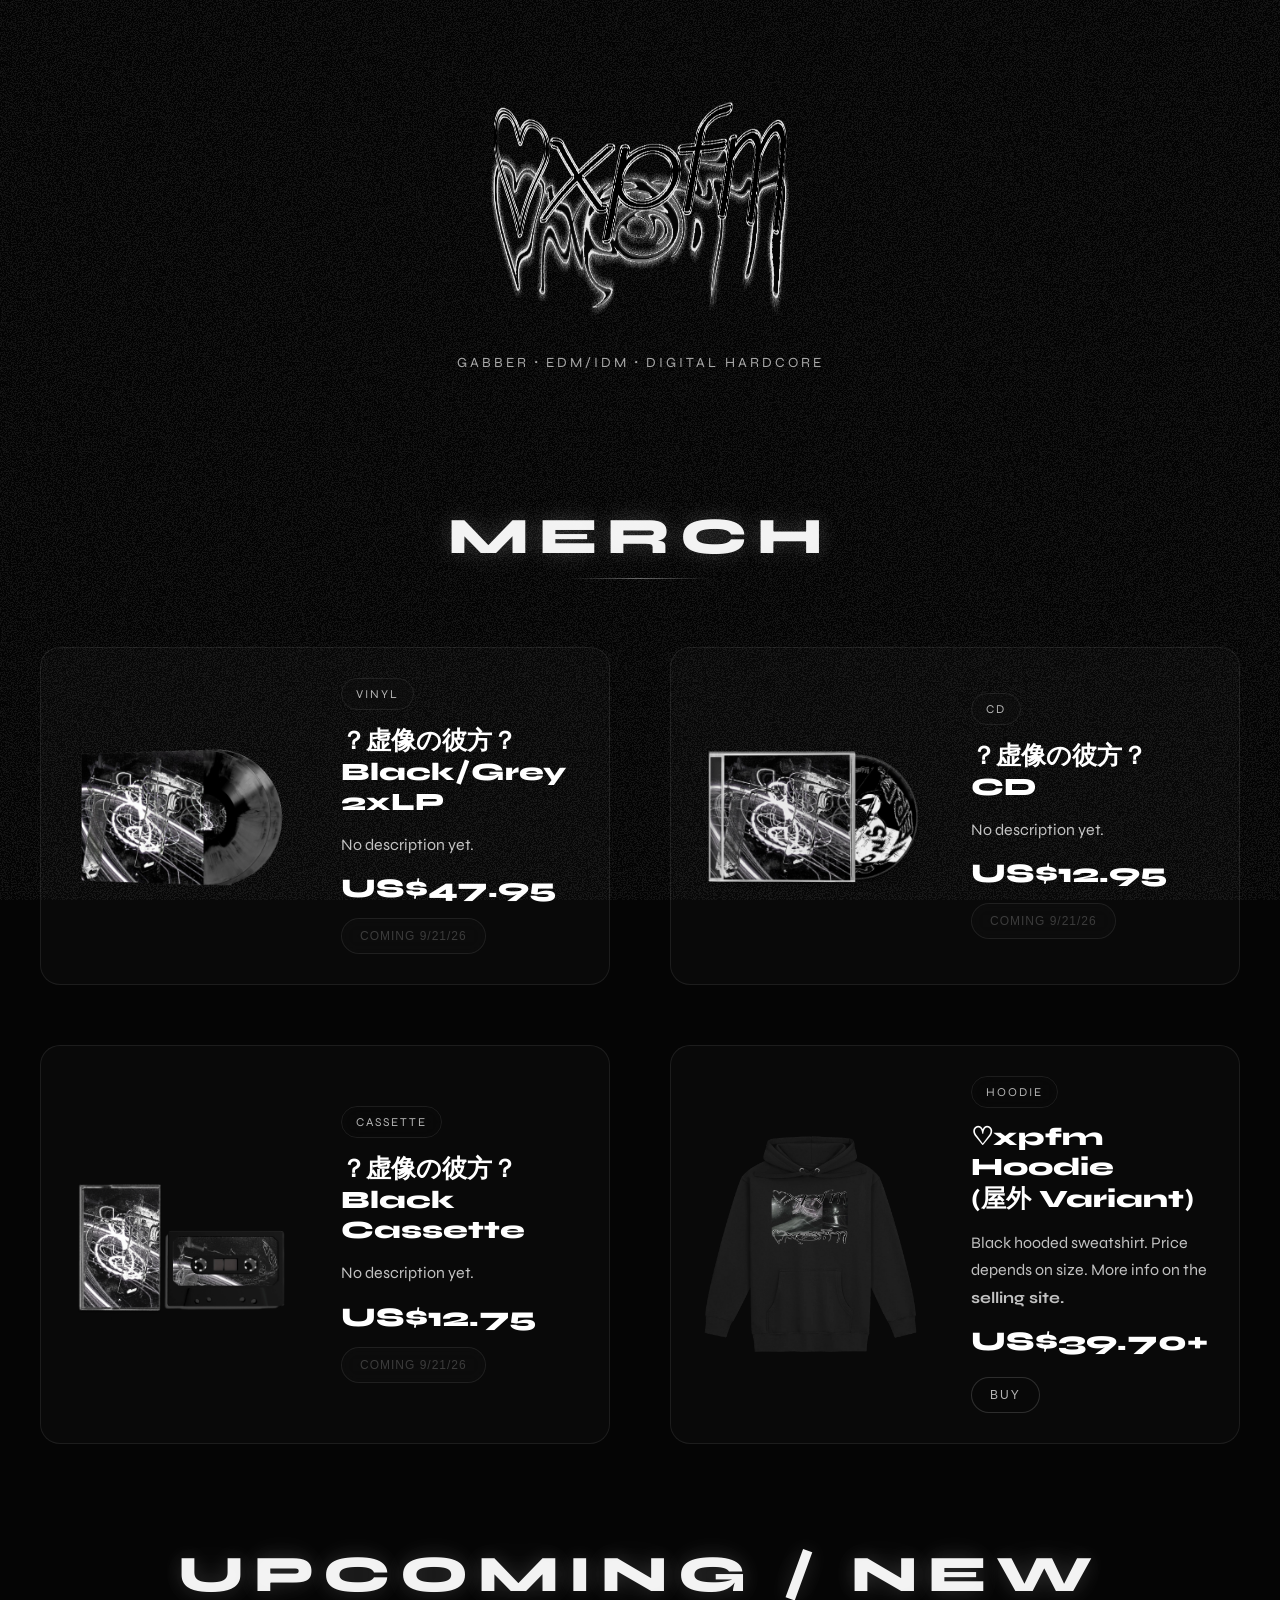
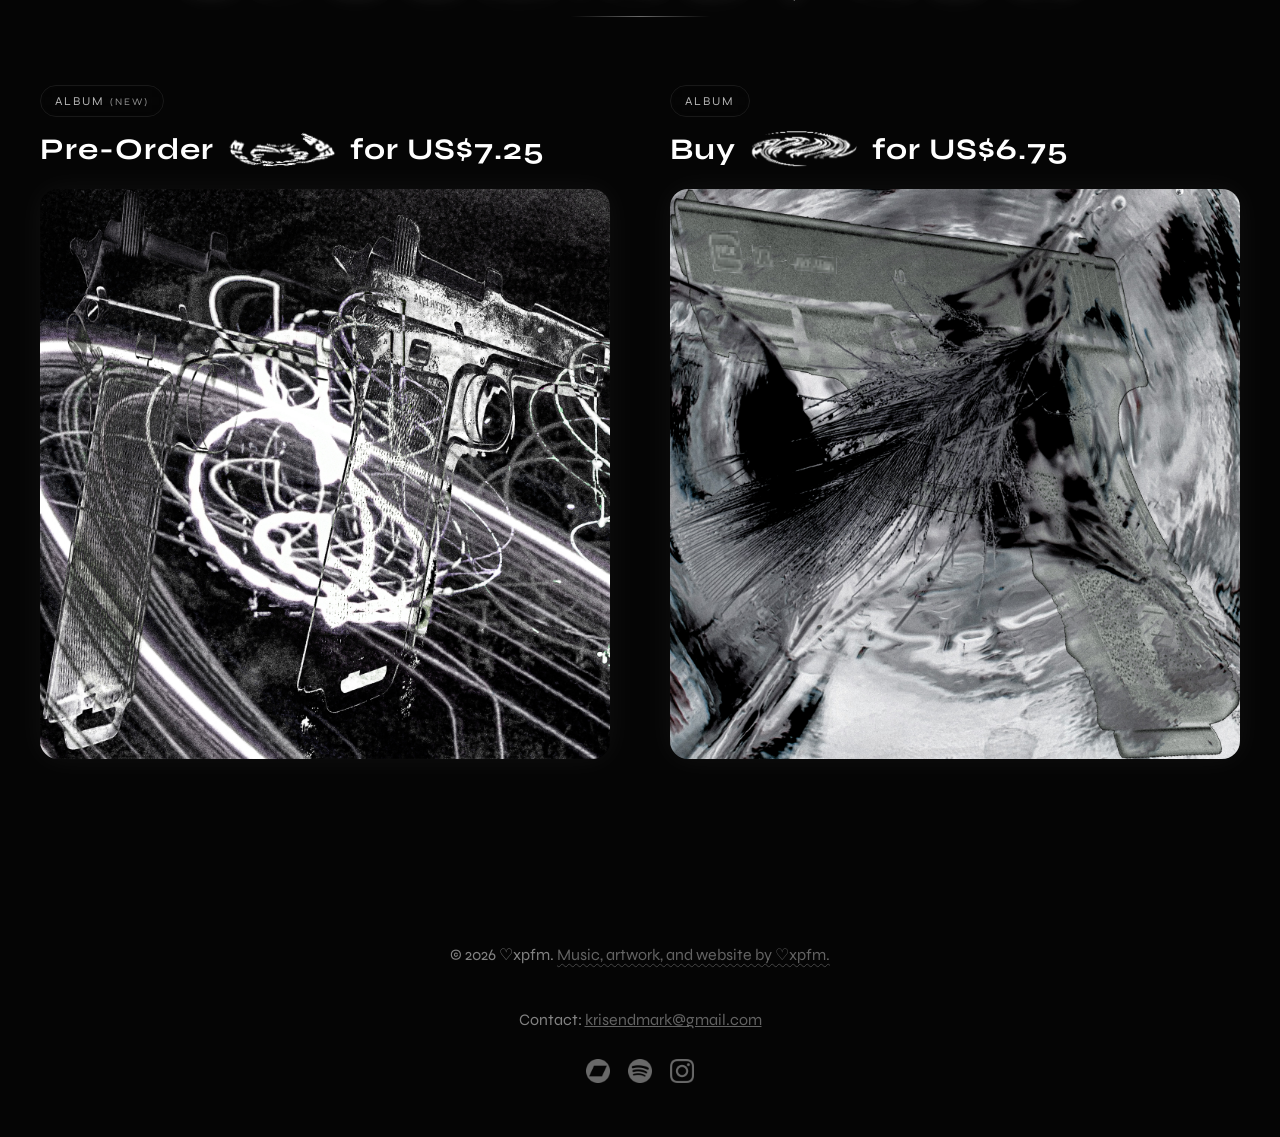
<file: index.html>
<!DOCTYPE html>
<html lang="en">
<head>
    <meta charset="UTF-8">
    <meta name="viewport" content="width=device-width, initial-scale=1.0">

    <!-- Open Graph -->
    <meta property="og:title" content="☆〜（ゝ。∂）">
    <meta property="og:description" content="♡xpfm's official website`;">
    <meta property="og:image" content="https://krisnyrae.github.io/web/LOGO2.png">
    <meta property="og:url" content="https://krisnyrae.github.io/web">
    <meta property="og:type" content="website">

    <!-- Twitter -->
    <meta name="twitter:card" content="summary_large_image">

    <title>☆〜（ゝ。∂）</title>
    <link rel="icon" type="image/png" href="LOGO.png">
    <link rel="stylesheet" href="style.css">
    <link href="https://fonts.googleapis.com/css2?family=Syne:wght@400;500;700;800&display=swap" rel="stylesheet">
</head>

<body>

<div class="grain"></div>

<header class="hero">
    <img src="LOGO2.png" class="main-logo" alt="logo">
    <p class="subtitle">
        gabber・edm/idm・digital hardcore
    </p>
</header>

<main class="container">

    <h2 class="section-title" id="merch">Merch</h2>

    <section class="merch-card">

        <div class="merch-image">
            <img src="src/vinyl.png" alt="？虚像の彼方？ Black/Grey 2xLPl">
        </div>

        <div class="merch-info">
            <span class="tag">VINYL</span>

            <h3>？虚像の彼方？ Black/Grey 2xLP</h3>

            <p>
                No description yet.
            </p>

            <span class="price">US$47.95</span>

            <button class="buy-button-disabled">COMING 9/21/26</button>
        </div>

    </section>

    <section class="merch-card">

        <div class="merch-image">
            <img src="src/cd.png" alt="？虚像の彼方？ CD">
        </div>

        <div class="merch-info">
            <span class="tag">CD</span>

            <h3>？虚像の彼方？ CD</h3>

            <p>
                No description yet.
            </p>

            <span class="price">US$12.95</span>

            <button class="buy-button-disabled">COMING 9/21/26</button>
        </div>

    </section>

    <section class="merch-card">

        <div class="merch-image">
            <img src="src/cassette.png" alt="？虚像の彼方？ Black Cassette">
        </div>

        <div class="merch-info">
            <span class="tag">CASSETTE</span>

            <h3>？虚像の彼方？ Black Cassette</h3>

            <p>
                No description yet.
            </p>

            <span class="price">US$12.75</span>

            <button class="buy-button-disabled">COMING 9/21/26</button>
        </div>

    </section>

    <section class="merch-card">

        <div class="merch-image">
            <img src="src/hoodie.png" alt="♡xpfm Hoodie (屋外 Variant)">
        </div>

        <div class="merch-info">
            <span class="tag">HOODIE</span>

            <h3>♡xpfm Hoodie <br> (屋外 Variant)</h3>

            <p>
                Black hooded sweatshirt. Price depends on size. More info on the <strong>selling site.</strong>
            </p>

            <span class="price">US$39.70+</span>

            <button class="buy-button" onclick="window.location.href='https://drugsqueeze-shop.fourthwall.com/products/xpfm-hoodie-variant';">BUY</button>
        </div>

    </section>

    <h2 class="section-title" id="upcoming">Upcoming / New</h2>

    <section class="music-card">
        <div class="music-info">
            <span class="tag">ALBUM <span class="parenthesis">(NEW)</span></span>

            <p>
                Pre-Order
                <img src="src/illusions.png" alt="logo" class="music-logo">
                for US$7.25
            </p>
        </div>

        <a href="https://krisnyrae.bandcamp.com/album/illusions-elsewhere" target="_blank">
            <img src="src/illusions.jpg" alt="cover" class="cover">
        </a>
    </section>

    <section class="music-card">
        <div class="music-info">
            <span class="tag">ALBUM</span>

            <p>
                Buy
                <img src="src/shoeonfire.png" alt="logo" class="music-logo">
                for US$6.75
            </p>
        </div>

        <a href="https://krisnyrae.bandcamp.com/album/--5" target="_blank">
            <img src="src/shoeonfire.jpg" alt="cover" class="cover">
        </a>
    </section>

</main>

<footer class="footer">
    <p>© 2026 ♡xpfm. <span>Music, artwork, and website by ♡xpfm.</span></p>
    <p>Contact: <a href="mailto:krisendmark@gmail.com">krisendmark@gmail.com</a></p>

    <div class="socials">
        <a href="https://krisnyrae.bandcamp.com/" target="_blank"><img src="scls/bc.png"></a>
        <a href="https://open.spotify.com/artist/1dz6yT9Q7J2vF3eEriQHKI" target="_blank"><img src="scls/spot.png"></a>
        <a href="https://www.instagram.com/drugsqueeze/" target="_blank"><img src="scls/ig.png"></a>
    </div>
</footer>

</body>
</html>
</file>
<file: style.css>
* {
    box-sizing: border-box;
}

html {
    scroll-behavior: smooth;
}

body {
    margin: 0;
    min-height: 100vh;
    background: #050505;
    color: white;
    font-family: 'Syne', sans-serif;
    overflow-x: hidden;
}

body::before,
body::after {
    content: "";

    position: fixed;
    border-radius: 50%;

    filter: blur(180px);

    pointer-events: none;

    z-index: -1;
}

p, span {
    cursor: help;
}

/* hero */

.hero {
    padding-top: 80px;
    text-align: center;
}

.main-logo {
    width: 300px;
    height: 250px;
    opacity: 0.9;
    margin-bottom: 10px;
}

.hero h1 {
    margin: 0;
    font-size: clamp(42px, 7vw, 90px);
    font-weight: 800;
    letter-spacing: 4px;
}

.subtitle {
    margin-top: 10px;
    opacity: 0.65;
    font-size: 14px;
    letter-spacing: 3px;
    text-transform: uppercase;
}

/* navigation */

.nav {
    display: flex;
    justify-content: center;
    align-items: center;
    gap: 28px;

    padding: 20px;
    margin-top: 10px;

    flex-wrap: wrap;
}

.nav a {
    padding: 8px 14px;

    border: 1px solid rgba(255,255,255,0.12);
    border-radius: 999px;

    color: rgba(255,255,255,0.75);
    text-decoration: none;

    font-size: 12px;
    font-weight: 500;
    letter-spacing: 2px;
    text-transform: uppercase;

    transition: 0.3s ease;
}

.nav a:hover {
    transform: translateY(-2px);
    border-color: rgba(255,255,255,0.25);
    color: #fff;
}

.nav a:hover {
    opacity: 1;
    transform: translateY(-2px);
}

/* container */

.container {
    width: 100%;
    max-width: 1500px;

    margin: 0 auto;
    padding: 80px 40px 140px;

    display: grid;
    grid-template-columns: repeat(2, minmax(0, 1fr));
    gap: 60px;
}

.music-card {
    width: 100%;
    max-width: 650px;

    justify-self: center;

    display: flex;
    flex-direction: column;
    gap: 22px;
}

.section-title {
    grid-column: 1 / -1;

    position: relative;

    margin: 40px 0 20px;

    text-align: center;

    font-size: clamp(28px, 4vw, 56px);
    font-weight: 800;
    letter-spacing: 10px;
    text-transform: uppercase;

    color: rgba(255,255,255,0.95);

    text-shadow:
            0 0 20px rgba(255,255,255,0.15),
            0 0 40px rgba(255,255,255,0.08);
}

.section-title::after {
    content: "";

    position: absolute;
    left: 50%;
    bottom: -12px;

    width: 140px;
    height: 1px;

    transform: translateX(-50%);

    background:
            linear-gradient(
                    to right,
                    transparent,
                    rgba(255,255,255,0.4),
                    transparent
            );
}

/* cards */

.music-info {
    display: flex;
    flex-direction: column;
    gap: 14px;
}

.tag {
    width: fit-content;

    padding: 8px 14px;

    border: 1px solid rgba(255,255,255,0.12);

    border-radius: 999px;

    font-size: 12px;
    letter-spacing: 2px;
    text-transform: uppercase;

    opacity: 0.7;

    backdrop-filter: blur(10px);
}

.tag a {
    color: #fff;
    cursor: cell;
    text-decoration: underline wavy rgba(255, 255, 255, 0.49) 1px;
    text-underline-offset: 3px;
}

.parenthesis {
    opacity: 0.8;
    font-size: 10px;
}

.music-info p {
    margin: 0;

    display: flex;
    align-items: center;
    gap: 14px;

    font-size: 30px;
    font-weight: 700;
    letter-spacing: 1px;
}

/* logos */

.release-name {
    font-size: 32px;

    transition:
            transform 0.3s ease,
            filter 0.3s ease;

    text-shadow:
            0 0 20px rgba(255,255,255,0.3),
            0 0 40px rgba(255,255,255,0.16);
}

.release-name:hover {
    transform: scale(1.05);
    filter: brightness(1.4);
}

.music-logo {
    height: 36px;

    transition:
            transform 0.3s ease,
            filter 0.3s ease;
}

.music-logo:hover {
    transform: scale(1.1) rotate(-2deg);
    filter: brightness(1.4);
}

/* covers */

.cover {
    width: 100%;
    display: block;

    border-radius: 18px;

    box-shadow:
            0 0 30px rgba(255,255,255,0.05);

    transition:
            transform 0.45s ease,
            box-shadow 0.45s ease,
            filter 0.45s ease;
}

.cover:hover {
    transform: translateY(-6px) scale(1.02);

    filter: brightness(1.05);

    box-shadow:
            0 0 80px rgba(255,255,255,0.12);
}

/* footer */

.footer {
    padding: 30px 20px 50px;

    display: flex;
    flex-direction: column;
    align-items: center;
    gap: 14px;

    text-align: center;

    opacity: 0.5;
}

.footer span {
    text-decoration: underline wavy rgba(255, 255, 255, 0.49) 1px;
    text-underline-offset: 3px;
    color: rgba(255,255,255,0.75);
}

.footer a {
    color: rgba(255,255,255,0.75);
}

.socials {
    display: flex;
    gap: 18px;
    flex-wrap: wrap;
    justify-content: center;
}

.socials img {
    width: 24px;
    opacity: 0.8;
    transition:
            transform 0.45s ease,
            opacity 0.8s ease;
}

.socials img:hover {
    opacity: 1;
    transform: translateY(-2px);
    transition: 0.5s;
}

.grain {
    position: fixed;
    inset: 0;

    background-image: url("noise.svg");
    background-repeat: repeat;
    background-size: auto;

    opacity: 0.1;
    pointer-events: none;
    z-index: -1;
}

/* merch */

.merch-card {
    display: flex;
    align-items: center;
    gap: 50px;

    width: 100%;
    max-width: 800px;

    justify-self: center;

    padding: 30px;

    border: 1px solid rgba(255,255,255,0.08);
    border-radius: 20px;

    background: rgba(255,255,255,0.02);

    transition:
            transform .35s ease,
            border-color .35s ease,
            box-shadow .35s ease;
}

.merch-card:hover {
    transform: translateY(-5px);

    border-color: rgba(255,255,255,.16);

    box-shadow:
            0 0 40px rgba(255,255,255,.06);
}

.merch-image {
    flex-shrink: 0;
}

.merch-image img {
    width: 220px;
    height: auto;
    display: block;

    transition:
            transform .4s ease,
            filter .4s ease;
}

.merch-card:hover .merch-image img {
    transform: scale(1.05) rotate(-2deg);
    filter: brightness(1.08);
}

.merch-info {
    display: flex;
    flex-direction: column;
    gap: 14px;
}

.merch-info h3 {
    margin: 0;

    font-size: 25px;
    font-weight: 800;
}

.merch-info p {
    margin: 0;

    line-height: 1.7;

    opacity: .75;
}

.price {
    font-size: 27px;
    font-weight: 800;
}

.price-depend {
    font-size: 20px;
    font-weight: 900;
}

.buy-button {
    width: fit-content;

    margin-top: 6px;

    padding: 10px 18px;

    border: 1px solid rgba(255,255,255,.15);
    border-radius: 999px;

    background: rgba(0,0,0,.05);
    font-size: 12px;
    font-weight: 500;

    color: rgba(255,255,255,.70);
    text-decoration: none;

    letter-spacing: 2px;

    transition:
            background .3s ease,
            transform .3s ease;
}

.buy-button-disabled {
    width: fit-content;

    padding: 10px 18px;

    border: 1px solid rgba(255,255,255,.10);
    border-radius: 999px;

    background: rgba(255,255,255,.02);

    color: rgba(255,255,255,.25);

    letter-spacing: 1px;
    font-size: 12px;
    text-transform: uppercase;

    cursor: not-allowed;
    pointer-events: none;

    backdrop-filter: blur(8px);

    opacity: 0.8;
}

.buy-button:hover {
    background: rgba(255,255,255,.08);
    transform: translateY(-2px);
}

/* mobile */

@media (max-width: 700px) {

    .container {
        grid-template-columns: 1fr;
        padding: 50px 18px 120px;
    }

    .music-info p {
        font-size: 16px;
        flex-wrap: wrap;
        justify-content: center;
        text-align: center;
    }

    .hero {
        padding-top: 50px;
    }
}
</file>
